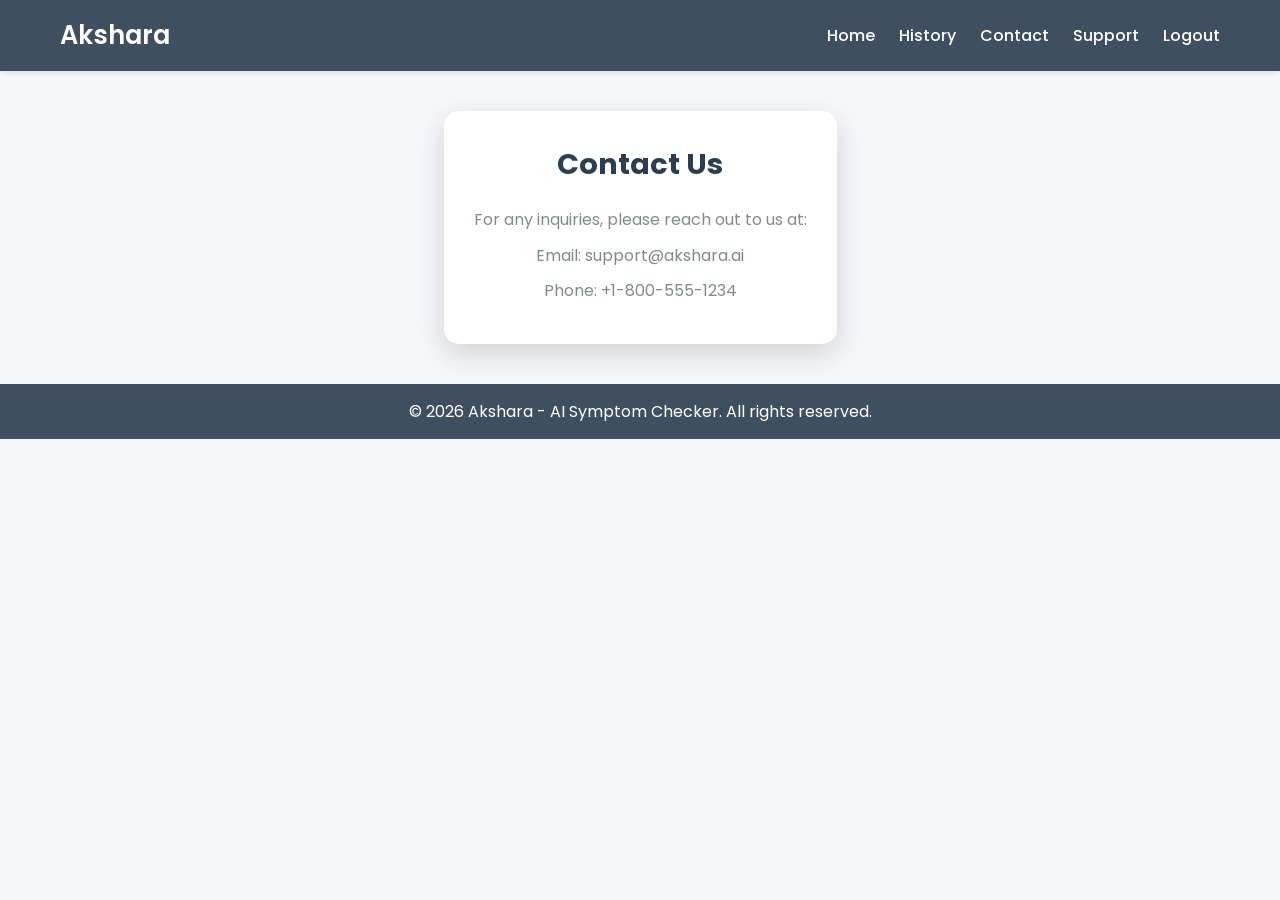
<file: templates/contact.html>
<!DOCTYPE html>
<html lang="en">
<head>
    <meta charset="UTF-8">
    <meta name="viewport" content="width=device-width, initial-scale=1.0">
    <meta name="robots" content="none,noarchive"/>
    <title>Contact - Akshara AI Symptom Checker</title>
    <link rel="stylesheet" href="/static/style.css">
    <link href="https://fonts.googleapis.com/css2?family=Poppins:wght@400;500;600;700&display=swap" rel="stylesheet">
    <link rel="stylesheet" href="https://cdnjs.cloudflare.com/ajax/libs/font-awesome/5.15.4/css/all.min.css">
</head>
<body>
    <header class="header">
        <div class="container">
            <h1 class="logo">Akshara</h1>
            <nav class="nav">
                <a href="/">Home</a>
                <a href="/history">History</a>
                <a href="/contact">Contact</a>
                <a href="/support">Support</a>
                <a href="/logout">Logout</a>
            </nav>
        </div>
    </header>
    <main class="main">
        <div class="container">
            <section class="contact-section">
                <h2>Contact Us</h2>
                <p>For any inquiries, please reach out to us at:</p>
                <p>Email: support@akshara.ai</p>
                <p>Phone: +1-800-555-1234</p>
            </section>
        </div>
    </main>
    <footer class="footer">
        <div class="container">
            <p>© 2026 Akshara - AI Symptom Checker. All rights reserved.</p>
        </div>
    </footer>
</body>
</html>
</file>
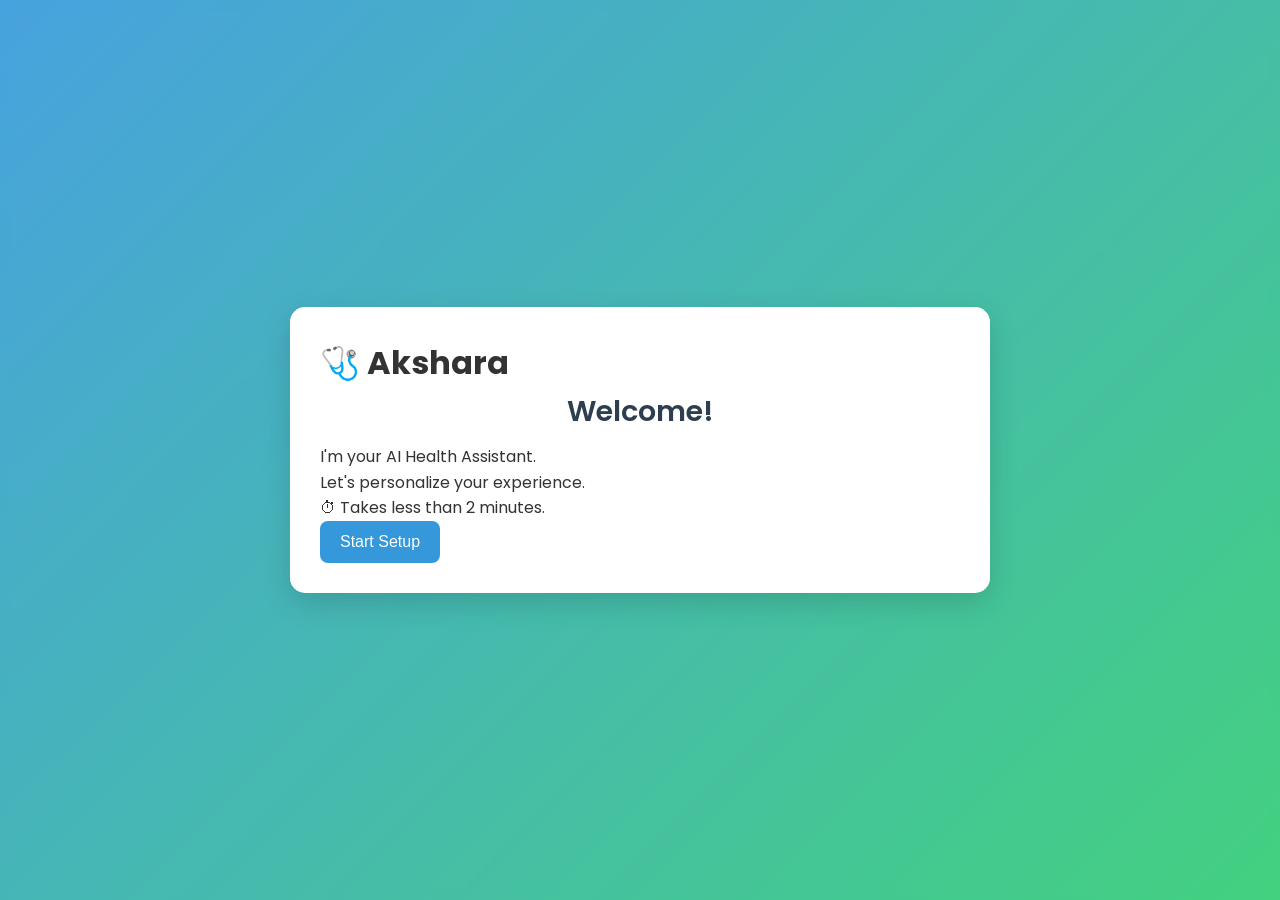
<file: templates/profile_setup.html>
<!DOCTYPE html>
<html lang="en">
<head>
    <meta charset="UTF-8">
    <meta name="viewport" content="width=device-width, initial-scale=1.0">
    <title>Akshara Health Profile</title>

    <link rel="stylesheet" href="/static/style.css">

    <link href="https://fonts.googleapis.com/css2?family=Poppins:wght@400;500;600;700&display=swap"
          rel="stylesheet">

    <link rel="stylesheet"
          href="https://cdnjs.cloudflare.com/ajax/libs/font-awesome/5.15.4/css/all.min.css">
</head>

<body class="auth-body">

<div class="auth-overlay">

<div class="wizard-container">

    <!-- Welcome Screen -->

    <div id="welcome-screen" class="wizard-step">

        <div class="auth-card">

            <h1>🩺 Akshara</h1>

            <h2>Welcome!</h2>

            <p>
                I'm your AI Health Assistant.
            </p>

            <p>
                Let's personalize your experience.
            </p>

            <p>
                ⏱ Takes less than 2 minutes.
            </p>

            <button
                class="btn btn-primary"
                onclick="showStep(1)">
                Start Setup
            </button>

        </div>

    </div>

    <!-- Step 1 -->

  <div id="step1" class="wizard-step hidden">

    <div class="auth-card">

        <!-- Wizard Header -->
        <div class="wizard-header">

            <h2>👤 Personal Information</h2>

            <p class="step-text">Step 1 of 4</p>

            <div class="progress-container">

                <div class="progress-bar">
                    <div class="progress-fill" style="width:25%;"></div>
                </div>

                <p class="progress-text">25% Complete</p>

            </div>

        </div>

        <!-- Personal Information Form -->

        <div class="form-row">

            <div class="form-group">

                <label for="first_name">
                    <i class="fas fa-user"></i>
                    First Name
                </label>

                <div class="input-wrapper">

                    <input
                        type="text"
                        id="first_name"
                        name="first_name"
                        placeholder="Enter your first name"
                        required>

                </div>

            </div>

            <div class="form-group">

                <label for="last_name">
                    <i class="fas fa-user"></i>
                    Last Name
                </label>

                <div class="input-wrapper">

                    <input
                        type="text"
                        id="last_name"
                        name="last_name"
                        placeholder="Enter your last name"
                        required>

                </div>

            </div>

        </div>

    </div>

</div>
    <!-- Future Steps -->

    <div id="step2" class="wizard-step hidden"></div>

    <div id="step3" class="wizard-step hidden"></div>

    <div id="step4" class="wizard-step hidden"></div>

</div>

</div>

<script src="/static/profile_setup.js"></script>

</body>
</html>
</file>
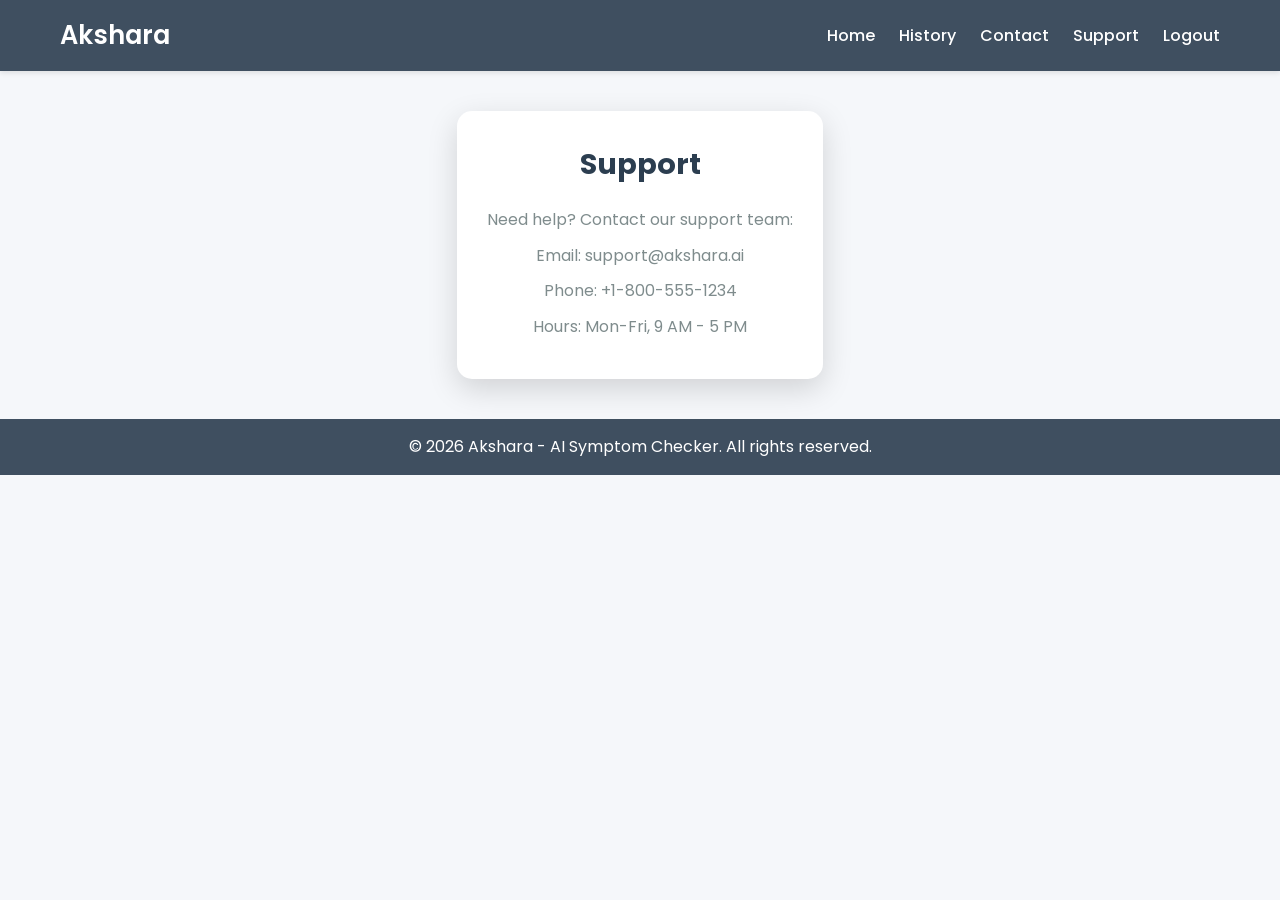
<file: templates/support.html>
<!DOCTYPE html>
<html lang="en">
<head>
    <meta charset="UTF-8">
    <meta name="viewport" content="width=device-width, initial-scale=1.0">
    <meta name="robots" content="none,noarchive"/>
    <title>Support - Akshara AI Symptom Checker</title>
    <link rel="stylesheet" href="/static/style.css">
    <link href="https://fonts.googleapis.com/css2?family=Poppins:wght@400;500;600;700&display=swap" rel="stylesheet">
    <link rel="stylesheet" href="https://cdnjs.cloudflare.com/ajax/libs/font-awesome/5.15.4/css/all.min.css">
</head>
<body>
    <header class="header">
        <div class="container">
            <h1 class="logo">Akshara</h1>
            <nav class="nav">
                <a href="/">Home</a>
                <a href="/history">History</a>
                <a href="/contact">Contact</a>
                <a href="/support">Support</a>
                <a href="/logout">Logout</a>
            </nav>
        </div>
    </header>
    <main class="main">
        <div class="container">
            <section class="support-section">
                <h2>Support</h2>
                <p>Need help? Contact our support team:</p>
                <p>Email: support@akshara.ai</p>
                <p>Phone: +1-800-555-1234</p>
                <p>Hours: Mon-Fri, 9 AM - 5 PM</p>
            </section>
        </div>
    </main>
    <footer class="footer">
        <div class="container">
            <p>© 2026 Akshara - AI Symptom Checker. All rights reserved.</p>
        </div>
    </footer>
</body>
</html>
</file>
<file: static/style.css>
* {
    margin: 0;
    padding: 0;
    box-sizing: border-box;
}

body {
    font-family: 'Poppins', sans-serif;
    background-color: #f5f7fa;
    color: #333;
    line-height: 1.6;
}

.container {
    max-width: 1200px;
    margin: 0 auto;
    padding: 0 20px;
}

/* Auth Page Specific */
.auth-body {
    background: linear-gradient(135deg, #3498db 0%, #2ecc71 100%);
    min-height: 100vh;
    display: flex;
    flex-direction: column;
}

.auth-overlay {
    flex: 1;
    background: rgba(255, 255, 255, 0.1);
    backdrop-filter: blur(5px);
    display: flex;
    flex-direction: column;
}

/* Header */
.header, .auth-header {
    background-color: rgba(44, 62, 80, 0.9);
    color: white;
    padding: 15px 0;
    box-shadow: 0 2px 5px rgba(0, 0, 0, 0.1);
}

.header .container, .auth-header .container {
    display: flex;
    justify-content: space-between;
    align-items: center;
}

.logo {
    font-size: 1.6em;
    font-weight: 600;
}

.nav a {
    color: white;
    text-decoration: none;
    margin-left: 20px;
    font-weight: 500;
    transition: color 0.3s ease;
}

.nav a:hover {
    color: #2ecc71;
}

/* Main */
.main, .auth-main {
    flex: 1;
    display: flex;
    align-items: center;
    justify-content: center;
    padding: 40px 0;
}

.auth-container {
    width: 100%;
    max-width: 400px;
    padding: 0 20px;
}

.auth-section, .auth-card {
    background-color: white;
    padding: 30px;
    border-radius: 15px;
    box-shadow: 0 10px 30px rgba(0, 0, 0, 0.15);
    animation: slideUp 0.5s ease-out;
}

.auth-section h2, .auth-card h2 {
    color: #2c3e50;
    font-size: 1.8em;
    font-weight: 600;
    text-align: center;
    margin-bottom: 10px;
}

.auth-subtitle {
    color: #7f8c8d;
    font-size: 0.9em;
    text-align: center;
    margin-bottom: 20px;
}

/* Form */
.form, .auth-form {
    display: flex;
    flex-direction: column;
    gap: 20px;
}

.form-group {
    display: flex;
    flex-direction: column;
}

.form-group label {
    font-weight: 500;
    margin-bottom: 8px;
    color: #2c3e50;
}

.form-group label .required {
    color: #e74c3c;
}

.input-wrapper {
    position: relative;
}

.input-wrapper input, .form-group input, .form-group select {
    width: 100%;
    padding: 12px 40px;
    border: 1px solid #ddd;
    border-radius: 8px;
    font-size: 1em;
    transition: border-color 0.3s ease, box-shadow 0.3s ease;
}

.input-wrapper input:focus, .form-group input:focus, .form-group select:focus {
    border-color: #3498db;
    box-shadow: 0 0 5px rgba(52, 152, 219, 0.3);
    outline: none;
}

.input-icon {
    position: absolute;
    left: 12px;
    top: 50%;
    transform: translateY(-50%);
    color: #7f8c8d;
    font-size: 1.1em;
}

.toggle-password {
    position: absolute;
    right: 12px;
    top: 50%;
    transform: translateY(-50%);
    color: #7f8c8d;
    cursor: pointer;
    font-size: 1.1em;
}

.toggle-password:hover {
    color: #3498db;
}

.input-error {
    color: #e74c3c;
    font-size: 0.8em;
    margin-top: 5px;
    display: none;
}

.form-options {
    display: flex;
    justify-content: space-between;
    align-items: center;
    margin-top: 10px;
}

.checkbox-label {
    display: flex;
    align-items: center;
    font-size: 0.9em;
    color: #2c3e50;
}

.checkbox-label input {
    margin-right: 8px;
}

.forgot-password {
    color: #3498db;
    font-size: 0.9em;
    text-decoration: none;
}

.forgot-password:hover {
    text-decoration: underline;
}

.form-actions {
    display: flex;
    justify-content: center;
    margin-top: 20px;
    gap: 10px;
}

.btn {
    padding: 12px 20px;
    border: none;
    border-radius: 8px;
    font-size: 1em;
    font-weight: 500;
    cursor: pointer;
    transition: background-color 0.3s ease, transform 0.1s ease, box-shadow 0.3s ease;
}

.btn-primary {
    background-color: #3498db;
    color: white;
    display: flex;
    align-items: center;
    gap: 8px;
    justify-content: center;
}

.btn-primary:hover {
    background-color: #2980b9;
    transform: translateY(-2px);
    box-shadow: 0 5px 15px rgba(52, 152, 219, 0.3);
}

.btn-primary:disabled {
    background-color: #bdc3c7;
    cursor: not-allowed;
    transform: none;
    box-shadow: none;
}

.btn-secondary {
    background-color: #7f8c8d;
    color: white;
}

.btn-secondary:hover {
    background-color: #6d7778;
    transform: translateY(-2px);
}

.btn-danger {
    background-color: #e74c3c;
    color: white;
}

.btn-danger:hover {
    background-color: #c0392b;
    transform: translateY(-2px);
}

.btn-voice {
    background-color: #2ecc71;
    color: white;
    display: flex;
    align-items: center;
    gap: 8px;
}

.btn-voice:hover {
    background-color: #27ae60;
    transform: translateY(-2px);
}

.mic-icon {
    font-size: 1.2em;
}

/* Result and Questions */
.result-box {
    margin-top: 20px;
    padding: 20px;
    background-color: #e8f5e9;
    border-radius: 8px;
    font-size: 1.1em;
    border-left: 5px solid #2ecc71;
    animation: fadeIn 0.5s ease-in-out;
}

.questions-box,
.medicine-box {
    margin-top: 20px;
    padding: 20px;
    background-color: #fff9e6;
    border-radius: 8px;
    border-left: 5px solid #f39c12;
    animation: fadeIn 0.5s ease-in-out;
}

.questions-box p,
.medicine-box p {
    margin-bottom: 10px;
}

.questions-box button,
.medicine-box button {
    margin: 0 5px;
    padding: 8px 15px;
    border-radius: 5px;
    font-size: 0.9em;
}

.voice-input-box {
    margin-top: 20px;
    padding: 20px;
    background-color: #e6f4fa;
    border-radius: 8px;
    border-left: 5px solid #3498db;
    text-align: center;
    animation: fadeIn 0.5s ease-in-out;
}

.voice-status {
    margin-top: 10px;
    font-style: italic;
    color: #7f8c8d;
}

/* Signup Link */
.signup-link {
    text-align: center;
    margin-top: 20px;
    font-size: 0.9em;
    color: #7f8c8d;
}

.signup-link a {
    color: #3498db;
    text-decoration: none;
    font-weight: 500;
}

.signup-link a:hover {
    text-decoration: underline;
}

/* Toast Notification */
.toast {
    position: fixed;
    top: 20px;
    right: 20px;
    padding: 15px 20px;
    border-radius: 8px;
    color: white;
    font-size: 0.9em;
    font-weight: 500;
    display: none;
    z-index: 1000;
    animation: slideIn 0.5s ease-out, fadeOut 0.5s ease-in 2.5s;
}

.toast.success {
    background-color: #2ecc71;
}

.toast.error {
    background-color: #e74c3c;
}

/* Footer */
.footer, .auth-footer {
    background-color: rgba(44, 62, 80, 0.9);
    color: white;
    padding: 15px 0;
    text-align: center;
}

/* History Page */
.history-table {
    width: 100%;
    border-collapse: collapse;
    margin-top: 20px;
}

.history-table th, .history-table td {
    padding: 12px;
    text-align: left;
    border-bottom: 1px solid #ddd;
}

.history-table th {
    background-color: #2c3e50;
    color: white;
}

.history-table tr:nth-child(even) {
    background-color: #f9f9f9;
}

.history-table tr:hover {
    background-color: #e6f4fa;
}

/* Contact and Support Pages */
.contact-section, .support-section {
    background-color: white;
    padding: 30px;
    border-radius: 15px;
    box-shadow: 0 10px 30px rgba(0, 0, 0, 0.15);
    max-width: 600px;
    margin: 0 auto;
    text-align: center;
}

.contact-section h2, .support-section h2 {
    color: #2c3e50;
    font-size: 1.8em;
    margin-bottom: 20px;
}

.contact-section p, .support-section p {
    color: #7f8c8d;
    margin-bottom: 10px;
}

/* Error Message */
.error-message {
    color: #e74c3c;
    font-size: 0.9em;
    text-align: center;
    margin-bottom: 15px;
}

/* Animations */
@keyframes slideUp {
    from {
        opacity: 0;
        transform: translateY(20px);
    }
    to {
        opacity: 1;
        transform: translateY(0);
    }
}

@keyframes slideIn {
    from {
        opacity: 0;
        transform: translateX(20px);
    }
    to {
        opacity: 1;
        transform: translateX(0);
    }
}

@keyframes fadeOut {
    from {
        opacity: 1;
    }
    to {
        opacity: 0;
    }
}

@keyframes fadeIn {
    from {
        opacity: 0;
        transform: translateY(10px);
    }
    to {
        opacity: 1;
        transform: translateY(0);
    }
}

/* Responsive Design */
@media (max-width: 768px) {
    .header .container, .auth-header .container {
        flex-direction: column;
        gap: 10px;
    }

    .nav a {
        margin: 0 10px;
    }

    .auth-container {
        padding: 0 15px;
    }

    .auth-section, .auth-card, .contact-section, .support-section {
        padding: 20px;
    }

    .btn {
        width: 100%;
    }

    .history-table th, .history-table td {
        padding: 8px;
        font-size: 0.9em;
    }
}

/* ========================= */
/* Wizard */
/* ========================= */

.wizard-container{

    width:100%;
    max-width:700px;
    margin:auto;

}

.hidden{

    display:none;

}
.form-row{

    display:flex;
    gap:20px;
    margin-bottom:20px;

}

.form-row .form-group{

    flex:1;

}
@media (max-width:768px){

    .form-row{

        flex-direction:column;

    }

}
</file>
